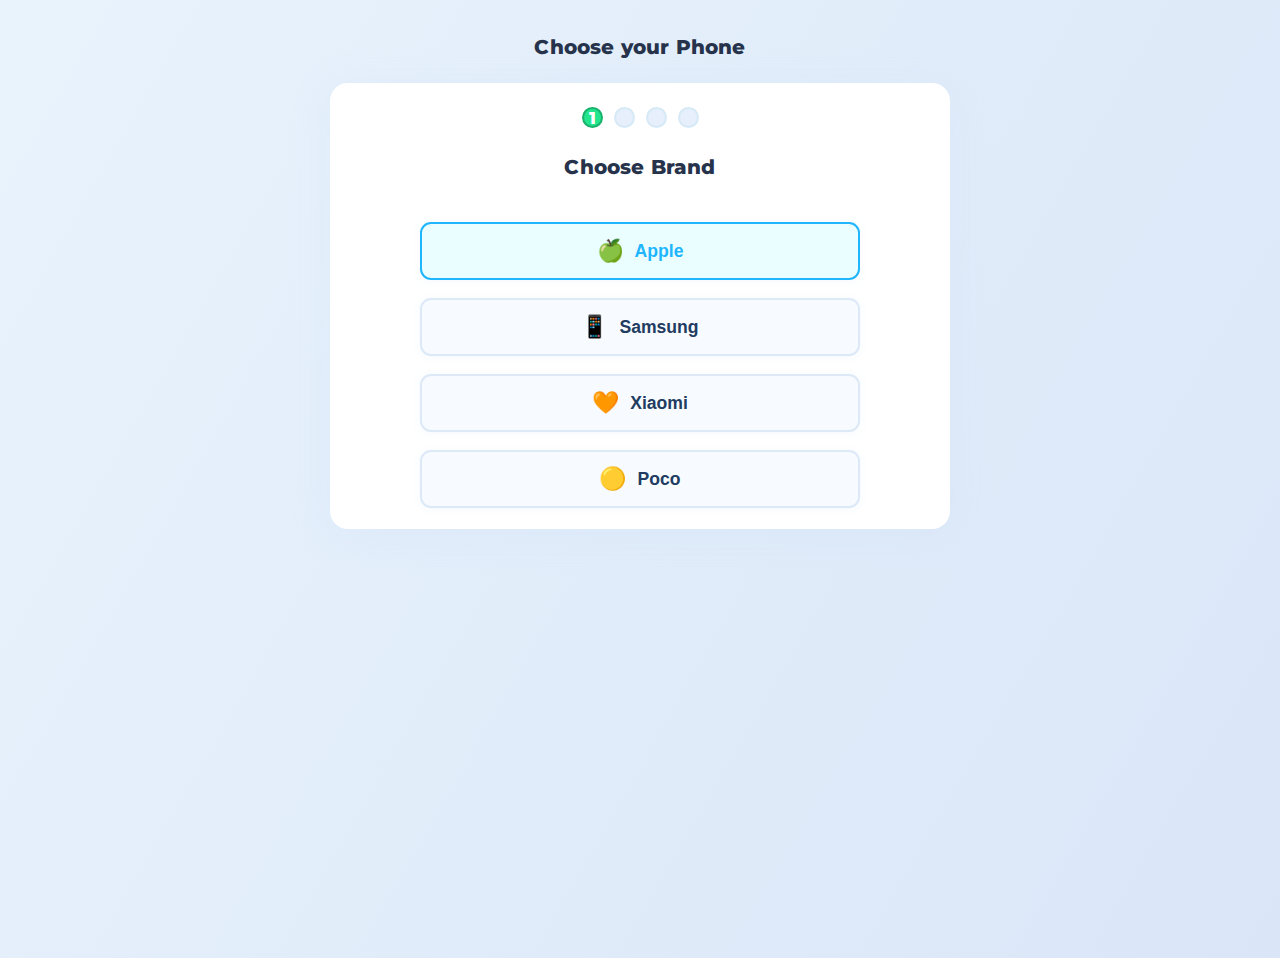
<file: Roblox.html>
<!DOCTYPE html>
<html lang="en">
<head>
  <meta charset="UTF-8">
  <title>Choose your Phone</title>
  <meta name="viewport" content="width=device-width,initial-scale=1.0,maximum-scale=1,user-scalable=no">
  <link href="https://fonts.googleapis.com/css2?family=Montserrat:wght@800;600;500;400&display=swap" rel="stylesheet">
  <style>
    html, body {
      margin: 0; padding: 0;
      background: linear-gradient(120deg, #e9f3fc 0%, #dae6f8 100%);
      font-family: 'Montserrat', Arial, sans-serif;
      min-height: 100vh; color: #1e2530; box-sizing: border-box;
      width: 100vw; overflow-x: hidden;
    }
    body { min-height: 100vh; }
    .main-container {
      max-width: 480px;
      margin: 0 auto;
      padding: 28px 0 30px 0;
      min-height: 100vh;
      display: flex; flex-direction: column; align-items: center;
      position: relative; z-index: 1;
    }
    .step-title {
      font-size: 1.22rem; font-weight: 800; letter-spacing: 0.01em;
      margin-bottom: 18px; margin-top: 7px; color: #26334b; text-align: center;
    }
    .selector-block {
      width: 97vw; max-width: 440px; background: #fff;
      border-radius: 18px; box-shadow: 0 6px 38px #bdd7f42e;
      padding: 24px 7vw 19px 7vw;
      margin-bottom: 29px; margin-top: 6px;
      display: flex; flex-direction: column; align-items: center;
    }
    /* STEPPER */
    .stepper-row {
      display: flex; gap: 11px; justify-content: center; margin-bottom: 20px;
    }
    .step-dot {
      width: 17px; height: 17px; border-radius: 50%;
      background: #e6effb; border: 2.5px solid #d6e9f6;
      display: flex; align-items: center; justify-content: center;
      font-size: 1.06em; color: #20d386; font-weight: 800;
      transition: background .15s, border .15s;
    }
    .step-dot.active, .step-dot.done {
      background: #23e58d;
      border-color: #19b26c;
      color: #fff;
    }
    .step-dot.done { background: #1fb6fd; border-color:#1fb6fd; }
    /* BRANDS */
    .brand-list { display: flex; flex-direction: column; gap: 18px; margin: 25px 0 2px 0; width: 100%; }
    .brand-btn {
      background: #f7fbff; color: #223c61; border: 2.2px solid #dde9f7;
      border-radius: 11px; font-weight: 800; font-size: 1.1em;
      padding: 14px 0; width: 100%;
      box-shadow: 0 1px 9px #bdd7f42e;
      cursor: pointer; transition: border .14s, background .12s, color .14s;
      margin: 0 auto;
      display: flex; align-items: center; justify-content: center; gap: 11px;
      outline: none;
    }
    .brand-btn.selected, .brand-btn:active {
      border: 2.6px solid #1fb6fd;
      color: #1fb6fd; background: #eafdff;
    }
    .brand-ico { font-size:1.25em;}
    /* COLORS */
    .colors-vertical { display: flex; flex-direction: column; gap: 20px; margin: 20px 0 2px 0; width: 100%; align-items: flex-start;}
    .color-row-select {
      display: flex; align-items: center; gap: 17px;
      cursor: pointer; border-radius: 10px;
      transition: background .12s;
      padding: 5px 8px 5px 3px;
      min-width: 135px;
    }
    .color-dot2 {
      width: 29px; height: 29px; border-radius: 50%;
      border: 3px solid #e0e9f6;
      box-shadow: 0 2px 7px #b4cffe23;
      transition: border .15s, box-shadow .15s;
      position: relative;
      outline: none;
      display: flex; align-items: center; justify-content: center;
    }
    .color-row-select.selected .color-dot2 {
      border: 4px solid #20d386;
      box-shadow: 0 2px 17px #24fbb72d;
    }
    .color-row-select.selected {
      background: #eafff8;
    }
    .color-name2 {
      font-size: 1.09em; font-weight: 700; color: #223c61; margin-left: 7px;
    }
    /* MEMORY */
    .memory-row2 { display: flex; gap: 13px; margin: 20px 0 2px 0;}
    .memory-btn2 {
      border-radius: 9px; border: 2px solid #dde9f7; background: #f8fafc;
      padding: 12px 23px; font-size: 1.13em; font-weight: 700; color: #395ea3;
      cursor: pointer; transition: border .14s, background .13s;
    }
    .memory-btn2.selected {
      border: 2.6px solid #20d386; background: #eafff7; color: #20d386;
      box-shadow: 0 1px 7px #00c3c818;
    }
    /* PHONES */
    .phones-row { width: 100%; display: flex; align-items: center; justify-content: center; gap: 0; position: relative; min-height: 170px;}
    .phone-card {
      background: #fff; border-radius: 16px; box-shadow: 0 4px 18px #bdd7f429;
      display: flex; flex-direction: column; align-items: center; justify-content: flex-end;
      padding: 10px 21px 14px 21px; min-width: 150px; max-width: 170px; min-height: 157px;
      margin: 0 8px; cursor: pointer; border: 3px solid #fff;
      transition: border .16s, box-shadow .14s; z-index: 1; position: relative;
    }
    .phone-card.selected {
      border: 3.4px solid #13e682; box-shadow: 0 0px 22px #63f0b929; background: #f3fefa;
    }
    .phone-img {
      width: 88px; height: 88px; object-fit: contain; border-radius: 12px; margin-bottom: 8px; background: #f8fafb;
      box-shadow: 0 2px 13px #dbedff1e;
    }
    .phone-name { font-size: 1.07em; font-weight: 700; color: #28384b; text-align: center; margin-bottom: 2px; margin-top: 2px; letter-spacing: .01em;}
    /* NAV */
    .swipe-btn { background: #eaf6fd; border: none; border-radius: 50%; width: 37px; height: 37px; font-size: 1.49rem; font-weight: 700; color: #94bde6; margin: 0 6px; box-shadow: 0 2px 11px #bdd7f41a; cursor: pointer; display: flex; align-items: center; justify-content: center; transition: background .12s, color .12s; outline: none; z-index: 2; position: relative;}
    .swipe-btn:active { background: #dbe9fb; color: #4e7fbf;}
    .swipe-btn[disabled] { opacity: .35; pointer-events: none;}
    /* NEXT */
    .next-btn {
      display: block; width: 90vw; max-width: 340px; margin: 24px auto 0 auto; background: linear-gradient(90deg, #23e58d 0%, #1fb6fd 100%);
      color: #fff; font-size: 1.19rem; font-weight: 900; border: none; border-radius: 15px; padding: 16px 0;
      box-shadow: 0 3px 18px #63f0b925, 0 1.5px 7px #2fb6fd16; letter-spacing: .04em; cursor: pointer; transition: background .17s, opacity .17s; outline: none;
    }
    .next-btn:active { opacity: .88;}
    /* DELIVERY STAGE */
    .delivery-stage-bg {
      position: fixed; z-index: 110; left:0; top:0; right:0; bottom:0;
      width: 100vw; height: 100vh; background: rgba(190, 210, 240, 0.39);
      backdrop-filter: blur(9px); display: flex; align-items: center; justify-content: center; animation: modalFade .2s;
    }
    @keyframes modalFade { from{opacity:0;} to{opacity:1;} }
    .delivery-stage-box {
      background: #fff; border-radius: 23px; padding: 50px 8vw 45px 8vw; min-width: 260px; max-width: 390px;
      display: flex; flex-direction: column; align-items: center; box-shadow: 0 8px 48px #bdd7f435; position: relative;
    }
    .pack-label { font-size: 1.10em; font-weight: 800; color: #23a768; letter-spacing: .01em; margin-bottom: 18px; margin-top: 3px; text-shadow: 0 1.5px 10px #12fbc930; opacity: .86;}
    .loader-ring { border: 4px solid #e6f5ff; border-top: 4px solid #1fb6fd; border-radius: 50%; width: 58px; height: 58px; animation: spin 1.05s linear infinite; margin-bottom: 11px; margin-top: 10px; display: block;}
    @keyframes spin { 100% { transform: rotate(360deg); } }
    .car-wrap { width: 90%; margin-top: 22px; height: 80px; position: relative; overflow: visible;}
    .car-img { width: 105px; height: 60px; object-fit: contain; position: absolute; left: 0; top: 6px; z-index: 2; transition: left 1.2s cubic-bezier(.8,.15,.25,1.14); filter: drop-shadow(0 5px 25px #2bb6fc25);}
    .road-bg { width: 98%; height: 14px; border-radius: 6px; background: linear-gradient(90deg,#dae6f8 0%, #e9f3fc 90%); position: absolute; bottom: 12px; left: 0; z-index: 1; box-shadow: 0 2px 12px #98c2ea1a;}
    /* DONE BLOCK — теперь по центру fixed + transform! */
    .done-block {
      position: fixed; left: 50vw; top: 50vh; transform: translate(-50%,-50%); display: flex; flex-direction: column; align-items: center; z-index: 300;
      opacity: 0; pointer-events: none; transition: opacity .34s; min-width: 240px; animation: pop .21s;
    }
    .done-block.show { opacity: 1; pointer-events: all;}
    .big-check { background: linear-gradient(135deg, #23e58d 65%, #1fb6fd 100%); border-radius: 50%; width: 95px; height: 95px; display: flex; align-items: center; justify-content: center; box-shadow: 0 7px 38px #63f0b92c, 0 0 0 18px #e0fff6; animation: pop .19s cubic-bezier(.67,1.1,.5,1.11);}
    .big-check svg { width: 56px; height: 56px;}
    .success-text { font-size: 1.26rem; font-weight: 900; margin-top: 15px; color: #23a768; text-align: center; letter-spacing: .01em; text-shadow: 0 2px 10px #23e58d2c;}
    @keyframes pop { 0%{transform:scale(.92); opacity:.2;} 100%{transform:scale(1);opacity:1;} }
    @media (max-width: 520px) { .main-container, .selector-block, .delivery-stage-box { max-width: 99vw; padding-left: 2vw; padding-right: 2vw;} .phones-row {max-width:99vw;} }
  </style>
</head>
<body>
<div class="main-container" id="mainContainer">
  <div class="step-title" id="mainTitle">Choose your Phone</div>
  <div class="selector-block" id="selectorBlock"></div>
</div>
<!-- Delivery + DONE (hidden by default) -->
<div id="deliveryStage" style="display:none;"></div>
<div class="done-block" id="doneBlock" style="display:none;">
  <div class="big-check">
    <svg width="66" height="66" viewBox="0 0 50 50">
      <polyline points="14,27 24,37 39,14" fill="none" stroke="#fff" stroke-width="7" stroke-linecap="round" stroke-linejoin="round"/>
    </svg>
  </div>
  <div class="success-text">Item is on the way!</div>
</div>
<script>
  // Данные брендов
  const brands = [
    {name:"Apple", ico:"🍏"},
    {name:"Samsung", ico:"📱"},
    {name:"Xiaomi", ico:"🧡"},
    {name:"Poco", ico:"🟡"}
  ];
  // Цвета под каждый бренд (можно расширять)
  const brandColors = {
    Apple: [
      { name: "Black Titanium", hex: "#232323", img: "https://i.ibb.co/PGHZkbqC/blacktitanium-16pro-1-is.png" },
      { name: "White Titanium", hex: "#e6e7e9", img: "https://i.ibb.co/wh7cP7cF/whitetitanium-16pro-1-is.png" },
      { name: "Natural Titanium", hex: "#c2b9ab", img: "https://i.ibb.co/VYdJTvKx/naturaltitanium-16promax-1-is.png" },
      { name: "Desert Titanium", hex: "#d7a679", img: "https://i.ibb.co/r2pPXcxQ/deserttitanium-16pro-1-is.png" },
      { name: "Ultramarine", hex: "#425bf9", img: "https://i.ibb.co/TxCRQTrc/ultramarin-16-3-is.png" },
      { name: "Teal", hex: "#42e9df", img: "https://i.ibb.co/tpTW708Y/teal-16-3-is.png" }
    ],
    Samsung: [
      { name: "Phantom Black", hex: "#222324", img: "https://i.ibb.co/dQ6NZr7/s24black.png" },
      { name: "Gray", hex: "#bcbcbc", img: "https://i.ibb.co/1zj4SRq/s24gray.png" },
      { name: "Blue", hex: "#227be5", img: "https://i.ibb.co/tZQXqxm/s24blue.png" }
    ],
    Xiaomi: [
      { name: "Dark Blue", hex: "#292b47", img: "https://i.ibb.co/HTnFStk/xiaomiblue.png" },
      { name: "Light Green", hex: "#71e1b6", img: "https://i.ibb.co/fSSvR4B/xiaomigreen.png" }
    ],
    Poco: [
      { name: "Yellow", hex: "#ffe600", img: "https://i.ibb.co/f4WD3pH/pocoyellow.png" },
      { name: "Black", hex: "#232425", img: "https://i.ibb.co/j3DnMfK/pocoblack.png" }
    ]
  };
  // Память для бренда
  const memories = ["256 GB","512 GB","1 TB"];
  // Модели (разные по бренду)
  const brandPhones = {
    Apple: [
      { name: "iPhone 16", ram: "A18, 256 GB" },
      { name: "iPhone 16 Pro", ram: "A18 Pro, 512 GB" },
      { name: "iPhone 16 Pro Max", ram: "A18 Pro, 1 TB" }
    ],
    Samsung: [
      { name: "Galaxy S24", ram: "Snapdragon 8, 256 GB" },
      { name: "Galaxy S24 Ultra", ram: "Snapdragon 8, 512 GB" }
    ],
    Xiaomi: [
      { name: "Xiaomi 14", ram: "Snapdragon 8, 256 GB" },
      { name: "Xiaomi 14 Pro", ram: "Snapdragon 8, 512 GB" }
    ],
    Poco: [
      { name: "Poco F6", ram: "Snapdragon 8, 256 GB" },
      { name: "Poco X6", ram: "Snapdragon 7, 256 GB" }
    ]
  };
  // Step state
  let step = 0; // 0: brand, 1: color, 2: memory, 3: phone
  let selectedBrand = 0, selectedColor = 0, selectedMemory = 0, selectedPhone = null, swipeIdx = 0;

  function renderStepper() {
    return `<div class="stepper-row">
      <span class="step-dot${step>=0?' active':''}${step>0?' done':''}">${step==0?'1':''}</span>
      <span class="step-dot${step>=1?' active':''}${step>1?' done':''}">${step==1?'2':''}</span>
      <span class="step-dot${step>=2?' active':''}${step>2?' done':''}">${step==2?'3':''}</span>
      <span class="step-dot${step==3?' active':''}">${step==3?'4':''}</span>
    </div>`;
  }

  function renderBrandSelect() {
    return renderStepper() + `<div class="step-title">Choose Brand</div>
    <div class="brand-list">
      ${brands.map((b,i)=>`
        <button class="brand-btn${selectedBrand==i?' selected':''}" onclick="selectBrand(${i})">
          <span class="brand-ico">${b.ico}</span> ${b.name}
        </button>
      `).join('')}
    </div>`;
  }
  function selectBrand(i){
    selectedBrand=i; step=1; selectedColor=0; selectedMemory=0; selectedPhone=null; swipeIdx=0; renderAll();
  }

  function renderColorSelect() {
    const brand = brands[selectedBrand].name;
    const colors = brandColors[brand] || [];
    return renderStepper() + `<div class="step-title">Choose Color</div>
    <div class="colors-vertical">
      ${colors.map((c,i)=>`
        <div class="color-row-select${selectedColor==i?' selected':''}" onclick="selectColor(${i})" tabindex="0">
          <span class="color-dot2" style="background:${c.hex};"></span>
          <span class="color-name2">${c.name}</span>
        </div>
      `).join('')}
    </div>`;
  }
  function selectColor(i){
    selectedColor=i; step=2; selectedMemory=0; selectedPhone=null; swipeIdx=0; renderAll();
  }

  function renderMemorySelect() {
    return renderStepper() + `<div class="step-title">Choose Memory</div>
    <div class="memory-row2">
      ${memories.map((m,i)=>`
        <button class="memory-btn2${selectedMemory==i?' selected':''}" onclick="selectMemory(${i})">${m}</button>
      `).join('')}
    </div>`;
  }
  function selectMemory(i){
    selectedMemory=i; step=3; selectedPhone=null; swipeIdx=0; renderAll();
  }

  function getPhonesForCurrent() {
    const brand = brands[selectedBrand].name;
    let arr = [];
    const models = brandPhones[brand] || [];
    const color = brandColors[brand][selectedColor];
    for(let i=0;i<models.length;i++){
      arr.push({
        name: models[i].name,
        ram: memories[selectedMemory],
        img: color.img
      });
    }
    return arr;
  }
  function renderPhoneSelect() {
    const phones = getPhonesForCurrent();
    // Свайп: стрелки и выбор
    return renderStepper() + `<div class="step-title">Choose Model</div>
    <div class="phones-row">
      <button class="swipe-btn" onclick="swipeLeft()" ${swipeIdx==0?'disabled':''}>‹</button>
      ${phones.map((phone,i)=>`
        <div class="phone-card${i==swipeIdx?' selected':''}" onclick="selectPhone(${i})" style="display:${i==swipeIdx?'':'none'};">
          <img src="${phone.img}" class="phone-img" alt="${phone.name}">
          <div class="phone-name">${phone.name}</div>
          <div style="font-size:.94em; color:#90a1c0;">${phone.ram}</div>
        </div>
      `).join('')}
      <button class="swipe-btn" onclick="swipeRight()" ${swipeIdx==phones.length-1?'disabled':''}>›</button>
    </div>
    <button class="next-btn" style="margin-top:28px;" onclick="goDelivery()" ${selectedPhone===null?'disabled style="opacity:.55;"':''}>Next</button>
    `;
  }
  function selectPhone(i){ selectedPhone=i; swipeIdx=i; renderAll();}
  function swipeLeft(){if(swipeIdx>0){swipeIdx--; selectedPhone=swipeIdx; renderAll();}}
  function swipeRight(){const p=getPhonesForCurrent();if(swipeIdx<p.length-1){swipeIdx++; selectedPhone=swipeIdx; renderAll();}}
  function goDelivery(){
    document.getElementById('mainContainer').style.display='none';
    showDeliveryStage();
  }

  function renderAll(){
    const block = document.getElementById('selectorBlock');
    if(step===0) block.innerHTML = renderBrandSelect();
    if(step===1) block.innerHTML = renderColorSelect();
    if(step===2) block.innerHTML = renderMemorySelect();
    if(step===3) block.innerHTML = renderPhoneSelect();
    document.getElementById('mainTitle').textContent =
      step===0 ? "Choose your Phone" :
      step===1 ? "Choose your Phone Color" :
      step===2 ? "Choose Memory Capacity" :
      "Choose Model";
  }
  renderAll();

  // DELIVERY + DONE
  function showDeliveryStage() {
    const delivery = document.getElementById('deliveryStage');
    delivery.style.display = 'flex';
    delivery.innerHTML = `
      <div class="delivery-stage-bg" id="blurBg">
        <div class="delivery-stage-box">
          <div class="pack-label">Packing your order...</div>
          <span class="loader-ring"></span>
          <div style="margin-top:9px; color:#76b4fa; font-weight:700; font-size:1.02em;">
            Please wait while we pack and ship your phone.
          </div>
          <div class="car-wrap">
            <div class="road-bg"></div>
            <img src="https://i.ibb.co/1YHYWtST/5706888.png" class="car-img" id="carImg" style="left:0;">
          </div>
        </div>
      </div>
    `;
    setTimeout(()=>{
      const car = document.getElementById('carImg');
      car.style.left = "60%";
      setTimeout(()=>{
        document.getElementById('blurBg').style.display = "none";
        showDoneBlock();
      }, 1500);
    }, 950);
  }
  function showDoneBlock() {
    const block = document.getElementById('doneBlock');
    block.style.display = 'flex';
    setTimeout(()=>{ block.classList.add('show'); },10);
    setTimeout(()=>{
      block.classList.remove('show');
      setTimeout(()=>{
        block.style.display='none';
        document.getElementById('mainContainer').style.display = '';
        step=0; selectedBrand=0; selectedColor=0; selectedMemory=0; selectedPhone=null; swipeIdx=0;
        renderAll();
        document.getElementById('deliveryStage').style.display = 'none';
      },400);
    },3300);
  }
  // make global for onclick
  window.selectBrand = selectBrand;
  window.selectColor = selectColor;
  window.selectMemory = selectMemory;
  window.selectPhone = selectPhone;
  window.swipeLeft = swipeLeft;
  window.swipeRight = swipeRight;
  window.goDelivery = goDelivery;
</script>
</body>
</html>
</file>
